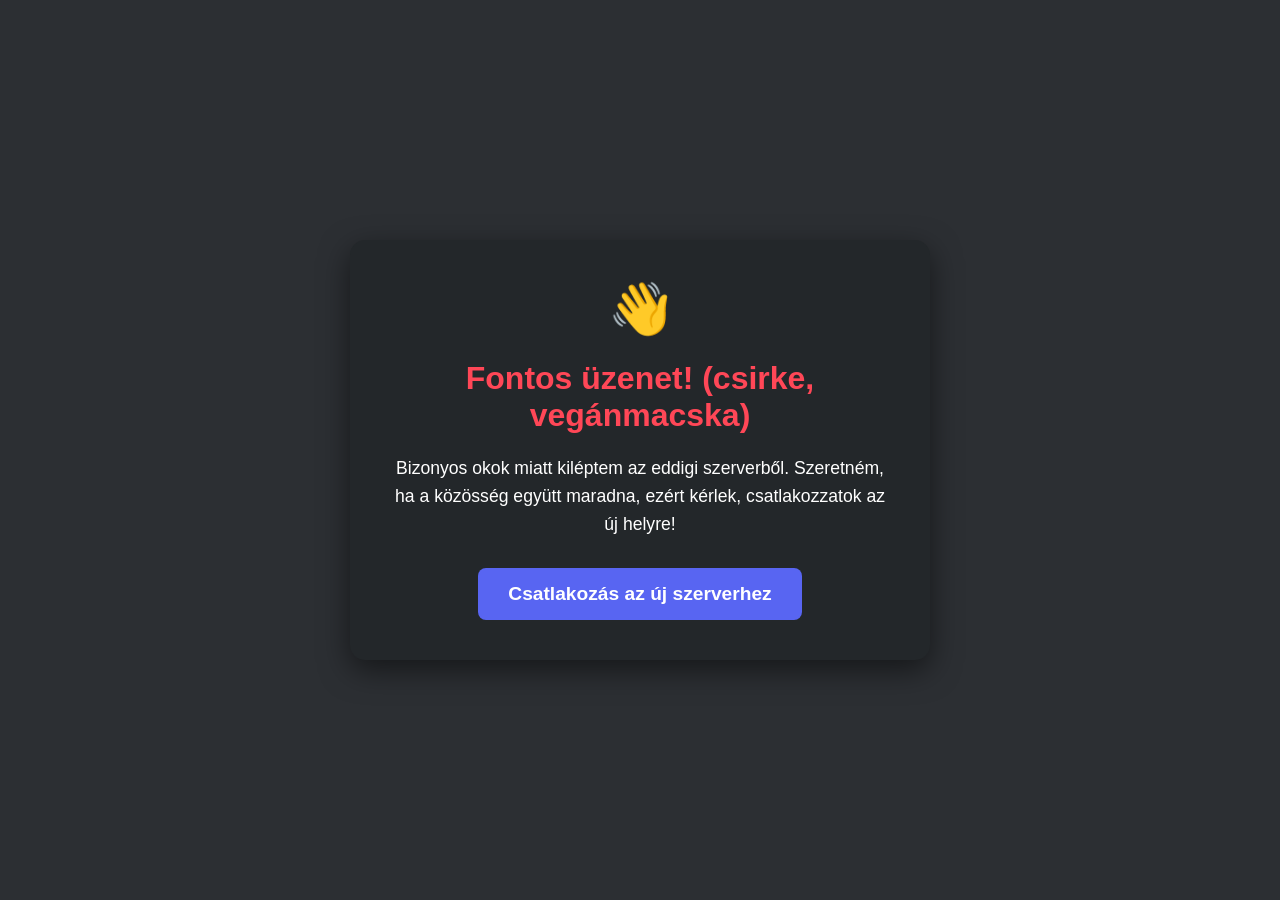
<file: index.html>
<!DOCTYPE html>
<html lang="hu">
<head>
    <meta charset="UTF-8">
    <meta name="viewport" content="width=device-width, initial-scale=1.0">
    <title>Szerver költözés</title>
    <style>
        body {
            margin: 0;
            padding: 0;
            display: flex;
            justify-content: center;
            align-items: center;
            min-height: 100vh;
            background-color: #2c2f33;
            font-family: 'Segoe UI', Tahoma, Geneva, Verdana, sans-serif;
            color: white;
        }

        .container {
            text-align: center;
            background-color: #23272a;
            padding: 40px;
            border-radius: 15px;
            box-shadow: 0 10px 30px rgba(0,0,0,0.5);
            max-width: 500px;
            width: 90%;
        }

        h1 {
            color: #ff4757;
            margin-bottom: 20px;
        }

        p {
            font-size: 1.1rem;
            line-height: 1.6;
            margin-bottom: 30px;
            color: #ffffff;
        }

        .btn {
            display: inline-block;
            padding: 15px 30px;
            background-color: #5865F2;
            color: white;
            text-decoration: none;
            border-radius: 8px;
            font-weight: bold;
            font-size: 1.2rem;
            transition: transform 0.2s, background-color 0.2s;
        }

        .btn:hover {
            background-color: #4752c4;
            transform: scale(1.05);
        }

        .icon {
            font-size: 50px;
            margin-bottom: 10px;
        }
    </style>
</head>
<body>

    <div class="container">
        <div class="icon">👋</div>
        <h1>Fontos üzenet! (csirke, vegánmacska)</h1>
        <p>
            Bizonyos okok miatt kiléptem az eddigi szerverből. 
            Szeretném, ha a közösség együtt maradna, ezért kérlek, csatlakozzatok az új helyre!
        </p>
        <a href="https://discord.gg/TWSzA5vxAR" class="btn" target="_blank">Csatlakozás az új szerverhez</a>
    </div>

</body>
</html>
</file>
